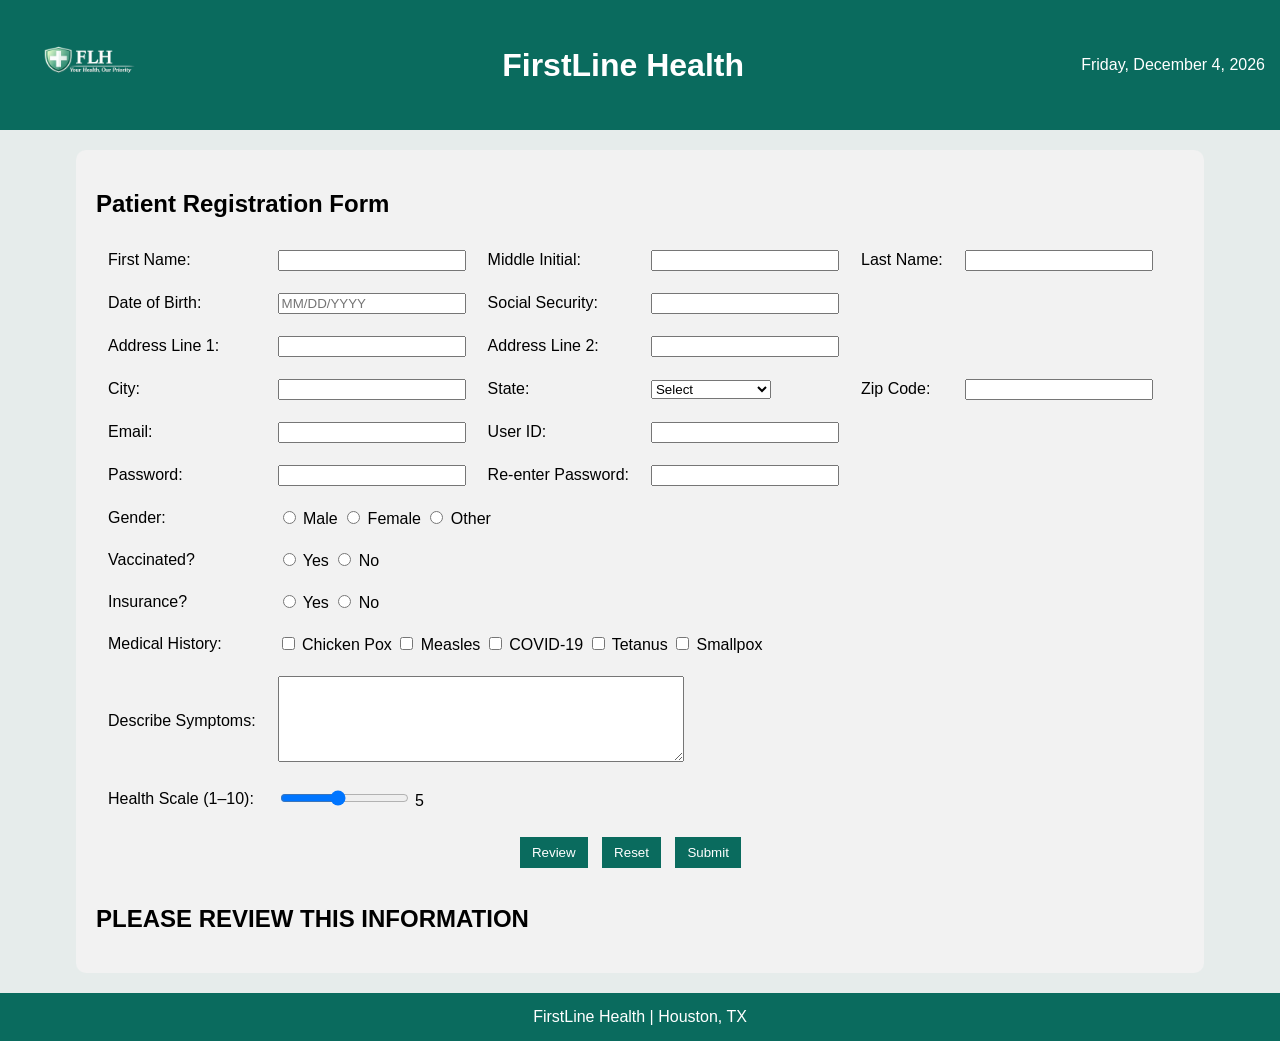
<file: index.html>
<!DOCTYPE html>
<html lang="en">
<head>
<meta charset="UTF-8">
<title>FirstLine Health - Patient Registration</title>
<link rel="stylesheet" href="style.css">

<script>
window.onload = function() {
    const dateElement = document.getElementById("currentDate");
    const today = new Date();
    const options = { weekday: 'long', year: 'numeric', month: 'long', day: 'numeric' };
    dateElement.innerHTML = today.toLocaleDateString(undefined, options);
};
</script>
</head>

<body>

<div id="header">
    <img src="logo.png" class="logo">
    <h1>FirstLine Health</h1>
    <div id="currentDate"></div>
</div>

<div id="main">

<h2>Patient Registration Form</h2>

<form action="thankyou.html" onsubmit="return validatePassword()">

<table>

<tr>
<td>First Name:</td>
<td><input type="text" id="firstName" required></td>

<td>Middle Initial:</td>
<td><input type="text"></td>

<td>Last Name:</td>
<td><input type="text" id="lastName" required></td>
</tr>

<tr>
<td>Date of Birth:</td>
<td><input type="text" placeholder="MM/DD/YYYY"></td>

<td>Social Security:</td>
<td><input type="password"></td>
</tr>

<tr>
<td>Address Line 1:</td>
<td><input type="text"></td>

<td>Address Line 2:</td>
<td><input type="text"></td>
</tr>

<tr>
<td>City:</td>
<td><input type="text"></td>

<td>State:</td>
<td>
<select>
<option>Select</option>
<option>TX</option>
<option>CA</option>
<option>NY</option>
</select>
</td>

<td>Zip Code:</td>
<td><input type="text" id="zip"></td>
</tr>

<tr>
<td>Email:</td>
<td><input type="text"
id="email"></td>

<td>User ID:</td>
<td><input type="text"
id="userId"></td>
</tr>

<tr>
<td>Password:</td>
<td><input type="password"
id="password"></td>

<td>Re-enter Password:</td>
<td><input type="password"
id="confirmPassword"></td>
</tr>

<tr>
<td>Gender:</td>
<td colspan="5">
<label><input type="radio" name="gender" value="Male"> Male</label>
<label><input type="radio" name="gender" value="Female"> Female</label>
<label><input type="radio" name="gender" value="Other"> Other</label>
</td>
</tr>

<tr>
<td>Vaccinated?</td>
<td colspan="5">
<label><input type="radio" name="vaccine" value="Yes"> Yes</label>
<label><input type="radio" name="vaccine" value="No"> No</label>
</td>
</tr>

<tr>
<td>Insurance?</td>
<td colspan="5">
<label><input type="radio" name="insurance" value="Yes"> Yes</label>
<label><input type="radio" name="insurance" value="No"> No</label>
</td>
</tr>

<tr>
<td>Medical History:</td>
<td colspan="5">
<label><input type="checkbox" value="Chicken Pox"> Chicken Pox</label>
<label><input type="checkbox" value="Measles"> Measles</label>
<label><input type="checkbox" value="COVID-19"> COVID-19</label>
<label><input type="checkbox" value="Tetanus"> Tetanus</label>
<label><input type="checkbox" value="Smallpox"> Smallpox</label>
</td>
</tr>

<tr>
<td>Describe Symptoms:</td>
<td colspan="5">
<textarea id="symptoms"></textarea>
</td>
</tr>

<tr>
<td>Health Scale (1–10):</td>
<td colspan="5">
<input type="range" id="salary" min="1" max="10" value="5" oninput="updateSlider()">
<span id="salaryValue">5</span>
</td>
</tr>

<tr>
<td colspan="6" align="center">
<button type="button" onclick="reviewForm()">Review</button>
<input type="reset" value="Reset">
<input type="submit" value="Submit">
</td>
</tr>

</table>

</form>

<div id="reviewSection">
<h2>PLEASE REVIEW THIS INFORMATION</h2>
<div id="reviewOutput"></div>
</div>

</div>

<div id="footer">
FirstLine Health | Houston, TX
</div>

<script src="script.js"></script>

</body>
</html>
</file>
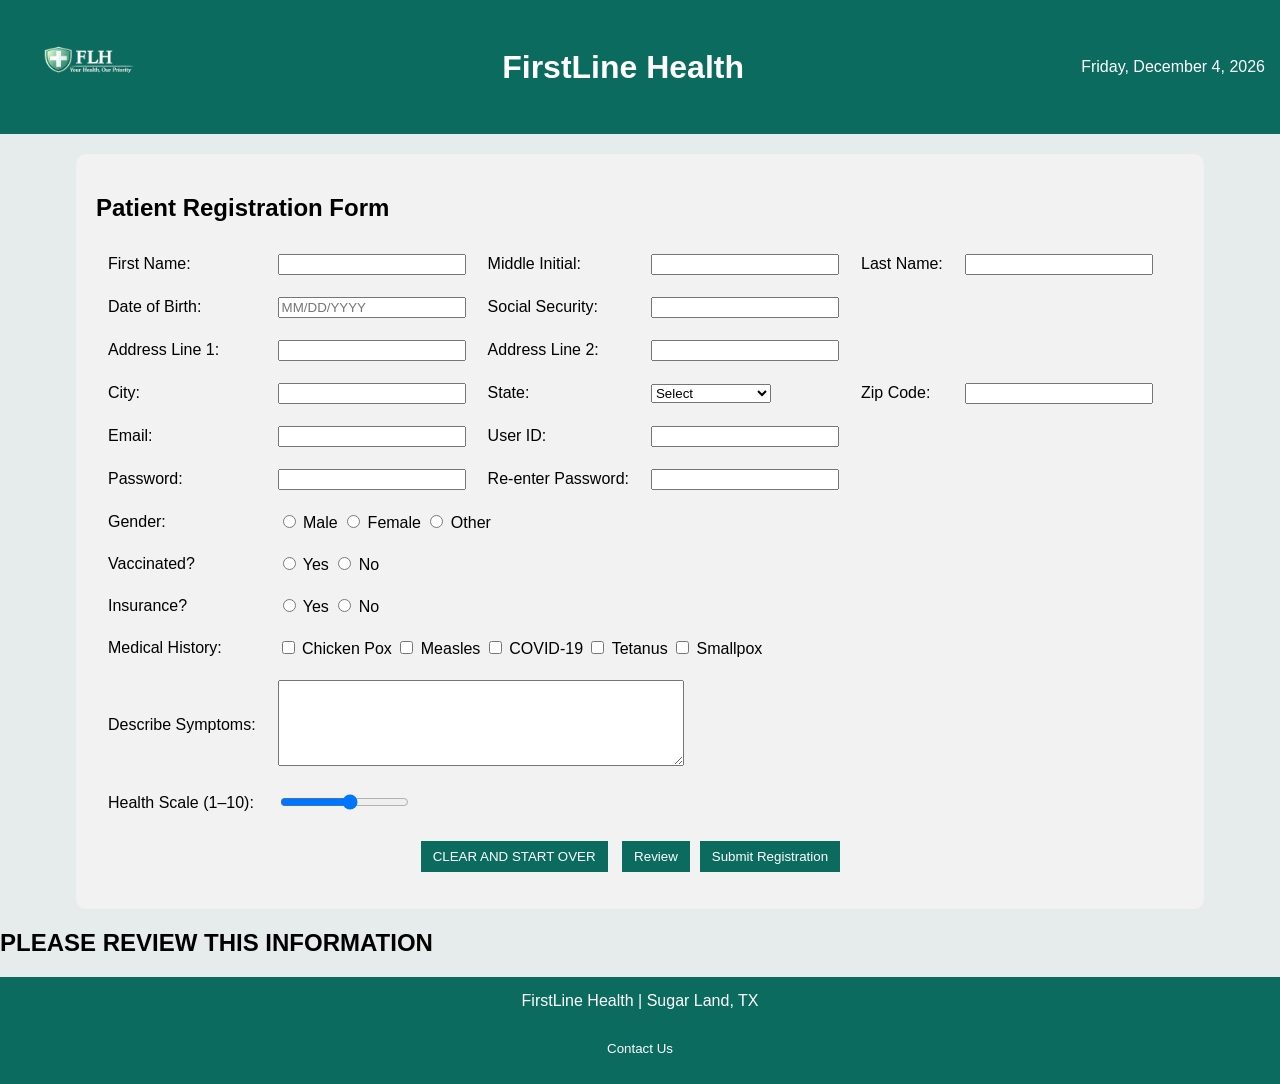
<file: edited_homework2_index.html>
<!DOCTYPE html>

<html lang="en">
<head>
<meta charset="utf-8"/>
<title>FirstLine Health - Patient Registration</title>
<link href="style.css" rel="stylesheet"/>
<script>
window.onload = function() {
    const dateElement = document.getElementById("currentDate");
    const today = new Date();
    const options = { weekday: 'long', year: 'numeric', month: 'long', day: 'numeric' };
    dateElement.innerHTML = today.toLocaleDateString(undefined, options);
};
</script>
</head>
<body>
<div id="header">
<div class="header-left">
<img alt="FLH Logo" class="logo" src="logo.png"/>
</div>
<div class="header-center">
<h1>FirstLine Health</h1>
</div>
<div class="header-right" id="currentDate"></div>
</div>
<div id="main">
<h2>Patient Registration Form</h2>
<form action="thankyou.html" onsubmit="return validatePassword()">
<table>
<tr>
<td>First Name:</td>
<td><input id="firstName" maxlength="30" required="" type="text"/></td>
<td>Middle Initial:</td>
<td><input id="middleInitial" maxlength="1" type="text"/></td>
<td>Last Name:</td>
<td><input id="lastName" maxlength="30" required="" type="text"/></td>
</tr>
<tr>
<td>Date of Birth:</td>
<td><input id="dob" placeholder="MM/DD/YYYY" required="" type="text"/></td>
<td>Social Security:</td>
<td><input id="ssn" maxlength="11" required="" type="password"/></td>
</tr>
<tr>
<td>Address Line 1:</td>
<td><input id="addr1" maxlength="30" required="" type="text"/></td>
<td>Address Line 2:</td>
<td><input id="addr2" maxlength="30" type="text"/></td>
</tr>
<tr>
<td>City:</td>
<td><input id="city" maxlength="30" required="" type="text"/></td>
<td>State:</td>
<td>
<select required="">
<option value="">Select</option>
<option>TX</option>
<option>CA</option>
<option>NY</option>
<option>FL</option>
<option>IL</option>
<option>Other</option>
</select>
</td>
<td>Zip Code:</td>
<td><input id="zip" maxlength="10" required="" type="text"/></td>
</tr>
<tr>
<td>Email:</td>
<td><input id="email" required="" type="email"/></td>
<td>User ID:</td>
<td><input id="userId" maxlength="20" required="" type="text"/></td>
</tr>
<tr>
<td>Password:</td>
<td><input id="password" required="" type="password"/></td>
<td>Re-enter Password:</td>
<td><input id="confirmPassword" required="" type="password"/></td>
</tr>
<tr>
<td>Gender:</td>
<td colspan="5">
<input name="gender" type="radio"/> Male
<input name="gender" type="radio"/> Female
<input name="gender" type="radio"/> Other
</td>
</tr>
<tr>
<td>Vaccinated?</td>
<td colspan="5">
<input name="vaccine" type="radio"/> Yes
<input name="vaccine" type="radio"/> No
</td>
</tr>
<tr>
<td>Insurance?</td>
<td colspan="5">
<input name="insurance" type="radio"/> Yes
<input name="insurance" type="radio"/> No
</td>
</tr>
<tr>
<td>Medical History:</td>
<td colspan="5">
<input type="checkbox"/> Chicken Pox
<input type="checkbox"/> Measles
<input type="checkbox"/> COVID-19
<input type="checkbox"/> Tetanus
<input type="checkbox"/> Smallpox
</td>
</tr>
<tr>
<td>Describe Symptoms:</td>
<td colspan="5">
<textarea cols="50" rows="3"></textarea>
</td>
</tr>
<tr>
<td>Health Scale (1–10):</td>
<td colspan="5">
<input max="10" min="1" type="range"/>
</td>
</tr>
<tr>
<td colspan="6" style="text-align:center;">
<input type="reset" value="CLEAR AND START OVER"/>
<button onclick="reviewForm()" type="button">Review</button><input type="submit" value="Submit Registration"/>
</td>
</tr>
</table>
</form>
</div>

<div id="reviewSection">
<h2>PLEASE REVIEW THIS INFORMATION</h2>
<div id="reviewOutput"></div>
</div>
<div id="footer">
FirstLine Health | Sugar Land, TX
<br/><br/>
<button>Contact Us</button>
</div>
<script src="script.js"></script></body>
</html>
</file>
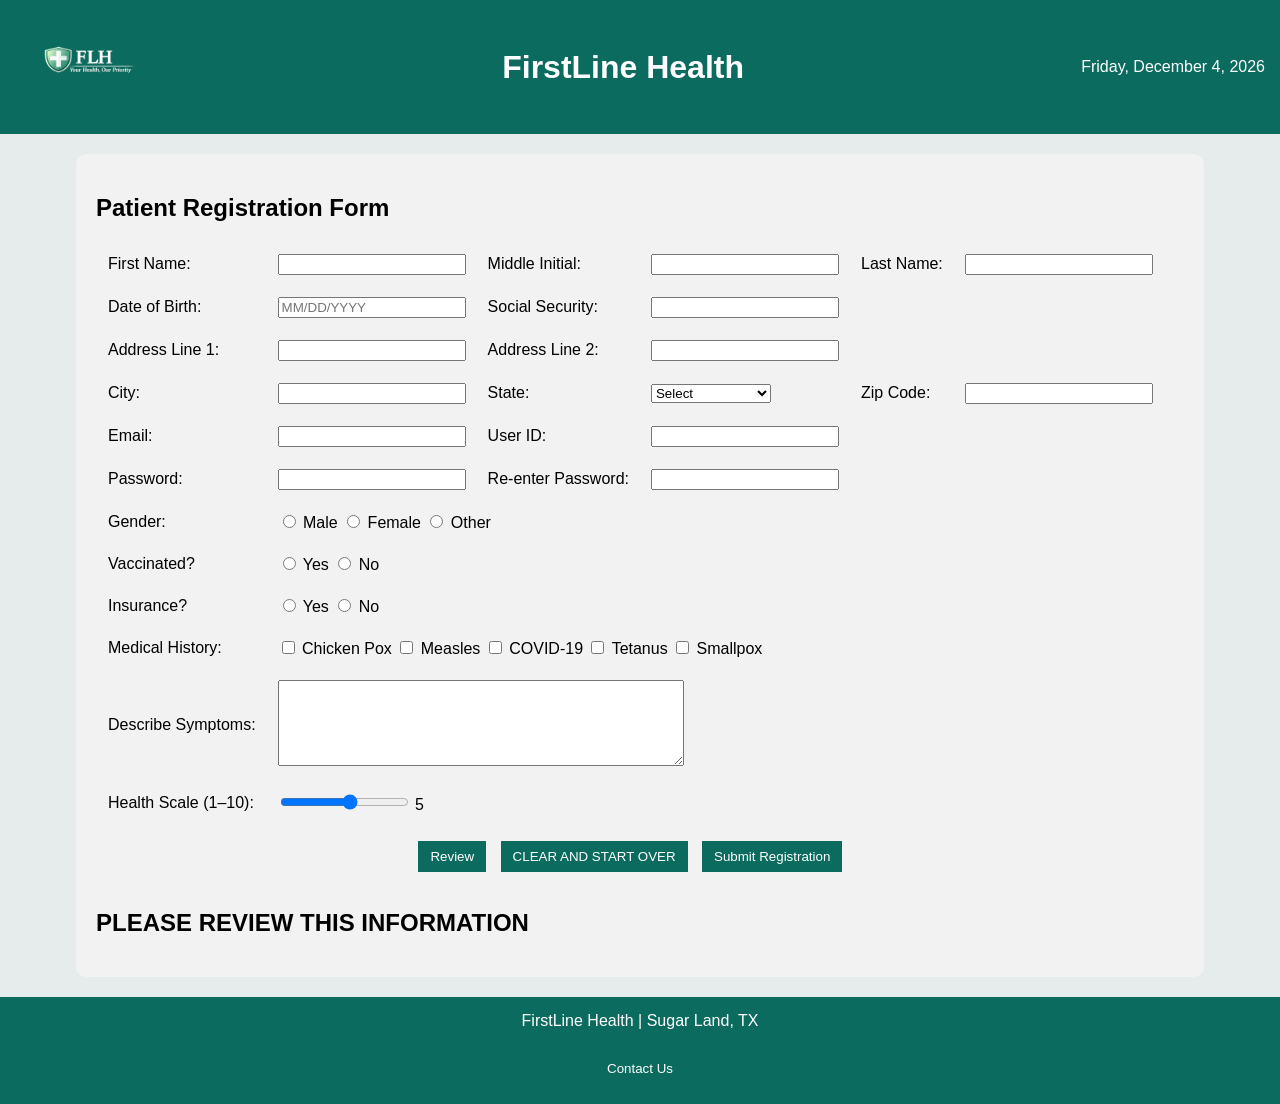
<file: fixed_index (2).html>
<!DOCTYPE html>
<html lang="en">
<head>
<meta charset="UTF-8">
<title>FirstLine Health - Patient Registration</title>
<link rel="stylesheet" href="style.css">
<script>
window.onload = function() {
    const dateElement = document.getElementById("currentDate");
    const today = new Date();
    const options = { weekday: 'long', year: 'numeric', month: 'long', day: 'numeric' };
    dateElement.innerHTML = today.toLocaleDateString(undefined, options);
};
</script>
</head>

<body>

<div id="header">
    <div class="header-left">
        <img src="logo.png" alt="FLH Logo" class="logo">
    </div>

    <div class="header-center">
        <h1>FirstLine Health</h1>
    </div>

    <div class="header-right" id="currentDate"></div>
</div>

<div id="main">

<h2>Patient Registration Form</h2>

<form action="thankyou.html" onsubmit="return validatePassword()">

<table>

<tr>
<td>First Name:</td>
<td><input type="text" id="firstName" maxlength="30" required></td>

<td>Middle Initial:</td>
<td><input type="text" maxlength="1"></td>

<td>Last Name:</td>
<td><input type="text" id="lastName" maxlength="30" required></td>
</tr>

<tr>
<td>Date of Birth:</td>
<td><input type="text" placeholder="MM/DD/YYYY" required></td>

<td>Social Security:</td>
<td><input type="password" maxlength="11" required></td>
</tr>

<tr>
<td>Address Line 1:</td>
<td><input type="text" maxlength="30" required></td>

<td>Address Line 2:</td>
<td><input type="text" maxlength="30"></td>
</tr>

<tr>
<td>City:</td>
<td><input type="text" maxlength="30" required></td>

<td>State:</td>
<td>
<select required>
<option value="">Select</option>
<option>TX</option>
<option>CA</option>
<option>NY</option>
<option>FL</option>
<option>IL</option>
<option>Other</option>
</select>
</td>

<td>Zip Code:</td>
<td><input type="text" maxlength="10" required></td>
</tr>

<tr>
<td>Email:</td>
<td><input type="email" id="email" required></td>

<td>User ID:</td>
<td><input type="text" maxlength="20" required></td>
</tr>

<tr>
<td>Password:</td>
<td><input type="password" id="password" required></td>

<td>Re-enter Password:</td>
<td><input type="password" id="confirmPassword" required></td>
</tr>

<tr>
<td>Gender:</td>
<td colspan="5">
<input type="radio" name="gender"> Male
<input type="radio" name="gender"> Female
<input type="radio" name="gender"> Other
</td>
</tr>

<tr>
<td>Vaccinated?</td>
<td colspan="5">
<input type="radio" name="vaccine"> Yes
<input type="radio" name="vaccine"> No
</td>
</tr>

<tr>
<td>Insurance?</td>
<td colspan="5">
<input type="radio" name="insurance"> Yes
<input type="radio" name="insurance"> No
</td>
</tr>

<tr>
<td>Medical History:</td>
<td colspan="5">
<input type="checkbox"> Chicken Pox
<input type="checkbox"> Measles
<input type="checkbox"> COVID-19
<input type="checkbox"> Tetanus
<input type="checkbox"> Smallpox
</td>
</tr>

<tr>
<td>Describe Symptoms:</td>
<td colspan="5">
<textarea rows="3" cols="50"></textarea>
</td>
</tr>

<tr>
<td>Health Scale (1–10):</td>
<td colspan="5">
<input type="range" id="salary" min="1" max="10" oninput="updateSlider()">
<span id="salaryValue">5</span>
</td>
</tr>

<tr>
<td colspan="6" style="text-align:center;">
<button type="button" onclick="reviewForm()">Review</button>
<input type="reset" value="CLEAR AND START OVER">
<input type="submit" value="Submit Registration">
</td>
</tr>

</table>

</form>

<div id="reviewSection">
<h2>PLEASE REVIEW THIS INFORMATION</h2>
<div id="reviewOutput"></div>
</div>

</div>

<div id="footer">
FirstLine Health | Sugar Land, TX
<br><br>
<button>Contact Us</button>
</div>

<script src="script.js"></script>

</body>
</html>
</file>
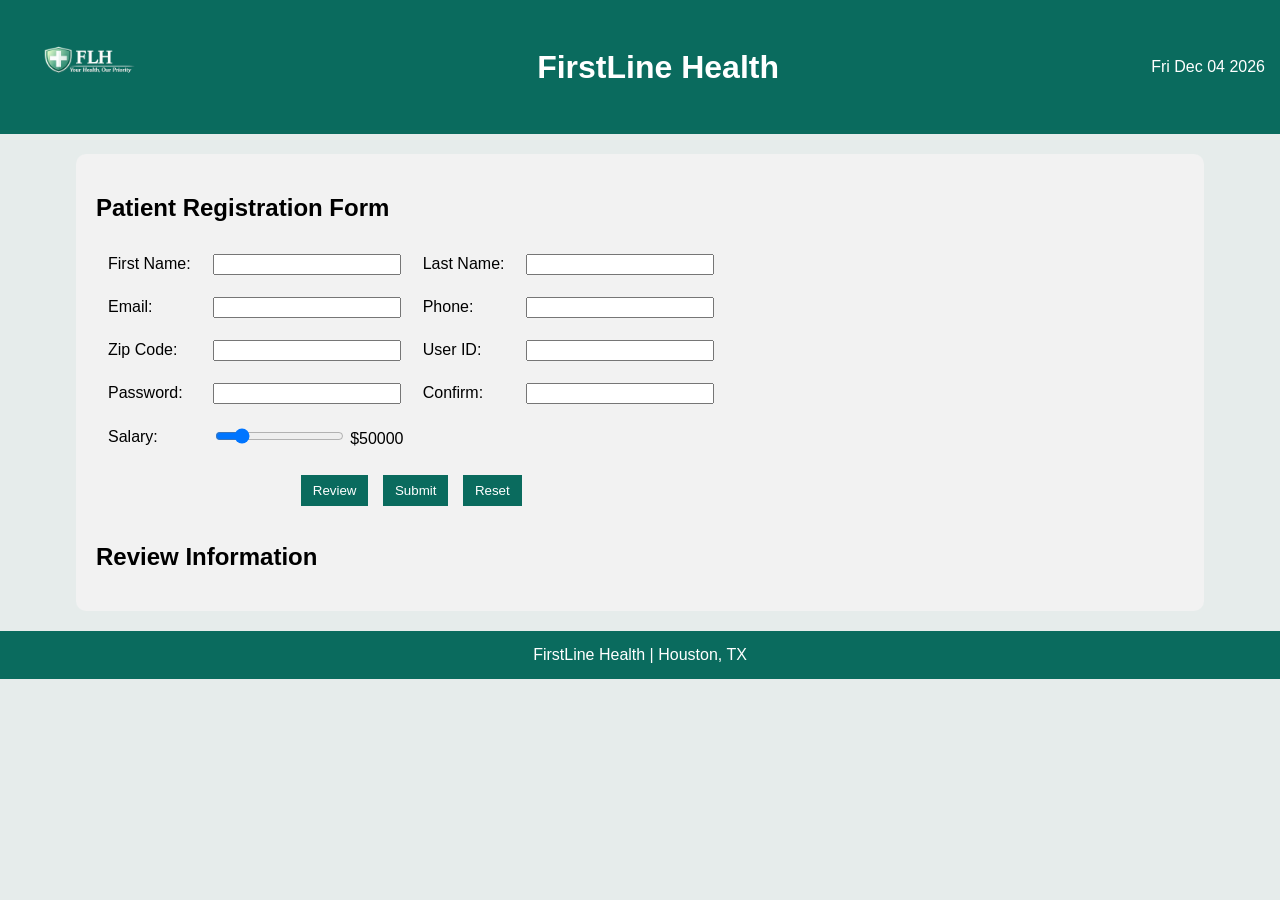
<file: perfect_index.html>
<!DOCTYPE html>
<html lang="en">
<head>
<meta charset="UTF-8">
<title>FirstLine Health - Patient Registration</title>
<link rel="stylesheet" href="style.css">
<script src="script.js" defer></script>
</head>

<body>

<div id="header">
    <div class="header-left">
        <img src="logo.png" alt="FLH Logo" class="logo">
    </div>
    <div class="header-center">
        <h1>FirstLine Health</h1>
    </div>
    <div class="header-right" id="currentDate"></div>
</div>

<div id="main">

<h2>Patient Registration Form</h2>

<form onsubmit="return validatePassword()">

<table>

<tr>
<td>First Name:</td>
<td><input type="text" id="firstName" pattern="[A-Za-z'-]{1,30}" title="Letters only" required></td>

<td>Last Name:</td>
<td><input type="text" id="lastName" pattern="[A-Za-z0-9'-]{1,30}" required></td>
</tr>

<tr>
<td>Email:</td>
<td><input type="email" id="email" required></td>

<td>Phone:</td>
<td><input type="text" id="phone" pattern="\d{3}-\d{3}-\d{4}" title="123-456-7890" required></td>
</tr>

<tr>
<td>Zip Code:</td>
<td><input type="text" id="zip" pattern="\d{5}(-\d{4})?" required></td>

<td>User ID:</td>
<td><input type="text" id="userId" pattern="[a-zA-Z][a-zA-Z0-9_-]{4,29}" required></td>
</tr>

<tr>
<td>Password:</td>
<td><input type="password" id="password" required></td>

<td>Confirm:</td>
<td><input type="password" id="confirmPassword" required></td>
</tr>

<tr>
<td>Salary:</td>
<td colspan="3">
<input type="range" id="salary" min="20000" max="200000" value="50000" oninput="updateSlider()">
<span id="salaryValue">$50000</span>
</td>
</tr>

<tr>
<td colspan="4" style="text-align:center;">
<button type="button" onclick="reviewForm()">Review</button>
<input type="submit" value="Submit">
<input type="reset" value="Reset">
</td>
</tr>

</table>

</form>

<div id="reviewSection">
<h2>Review Information</h2>
<div id="reviewOutput"></div>
</div>

</div>

<div id="footer">
FirstLine Health | Houston, TX
</div>

<script>
const dateElement = document.getElementById("currentDate");
const today = new Date();
dateElement.innerHTML = today.toDateString();
</script>

</body>
</html>
</file>
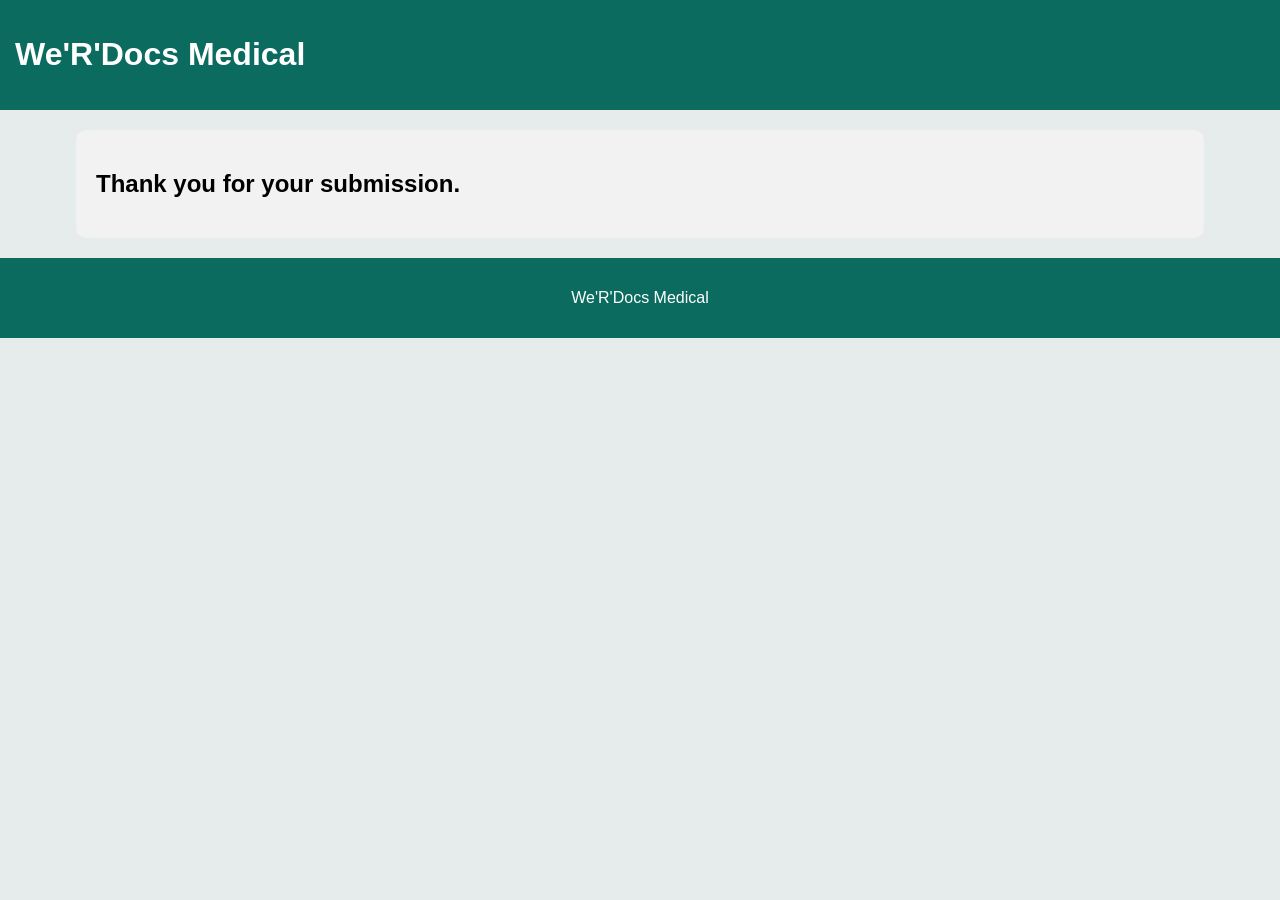
<file: thankyou (1).html>
<!DOCTYPE html>
<html>
<head>
<meta charset="UTF-8">
<title>Thank You</title>
<link rel="stylesheet" href="style.css">
</head>
<body>

<div id="header">
<h1>We'R'Docs Medical</h1>
</div>

<div id="main">
<h2>Thank you for your submission.</h2>
</div>

<div id="footer">
<p>We'R'Docs Medical</p>
</div>

</body>
</html>
</file>
<file: style.css>
body {
    font-family: Arial;
    background: #e6eceb;
    margin: 0;
}

#header {
    background: #0a6b5e;
    color: white;
    padding: 15px;
    display: flex;
    justify-content: space-between;
    align-items: center;
}

.logo {
    width: 150px;
}

#main {
    width: 85%;
    margin: 20px auto;
    background: #f2f2f2;
    padding: 20px;
    border-radius: 10px;
}

td {
    padding: 10px;
}

/* Inputs */
input[type="text"],
input[type="password"],
input[type="email"] {
    width: 180px;
}

select {
    width: 120px;
}

textarea {
    width: 400px;
    height: 80px;
}

input[type="radio"],
input[type="checkbox"] {
    width: auto;
}

/* Buttons */
button, input[type="submit"], input[type="reset"] {
    background: #0a6b5e;
    color: white;
    padding: 8px 12px;
    border: none;
    margin: 5px;
    cursor: pointer;
}

/* Review Table */
.review-table {
    width: 60%;
    margin: 20px auto;
    border-collapse: collapse;
    background: white;
}

.review-table th {
    background: #0a6b5e;
    color: white;
    padding: 10px;
}

.review-table td {
    padding: 10px;
    border-bottom: 1px solid #ccc;
}

#footer {
    background: #0a6b5e;
    color: white;
    text-align: center;
    padding: 15px;
}
</file>
